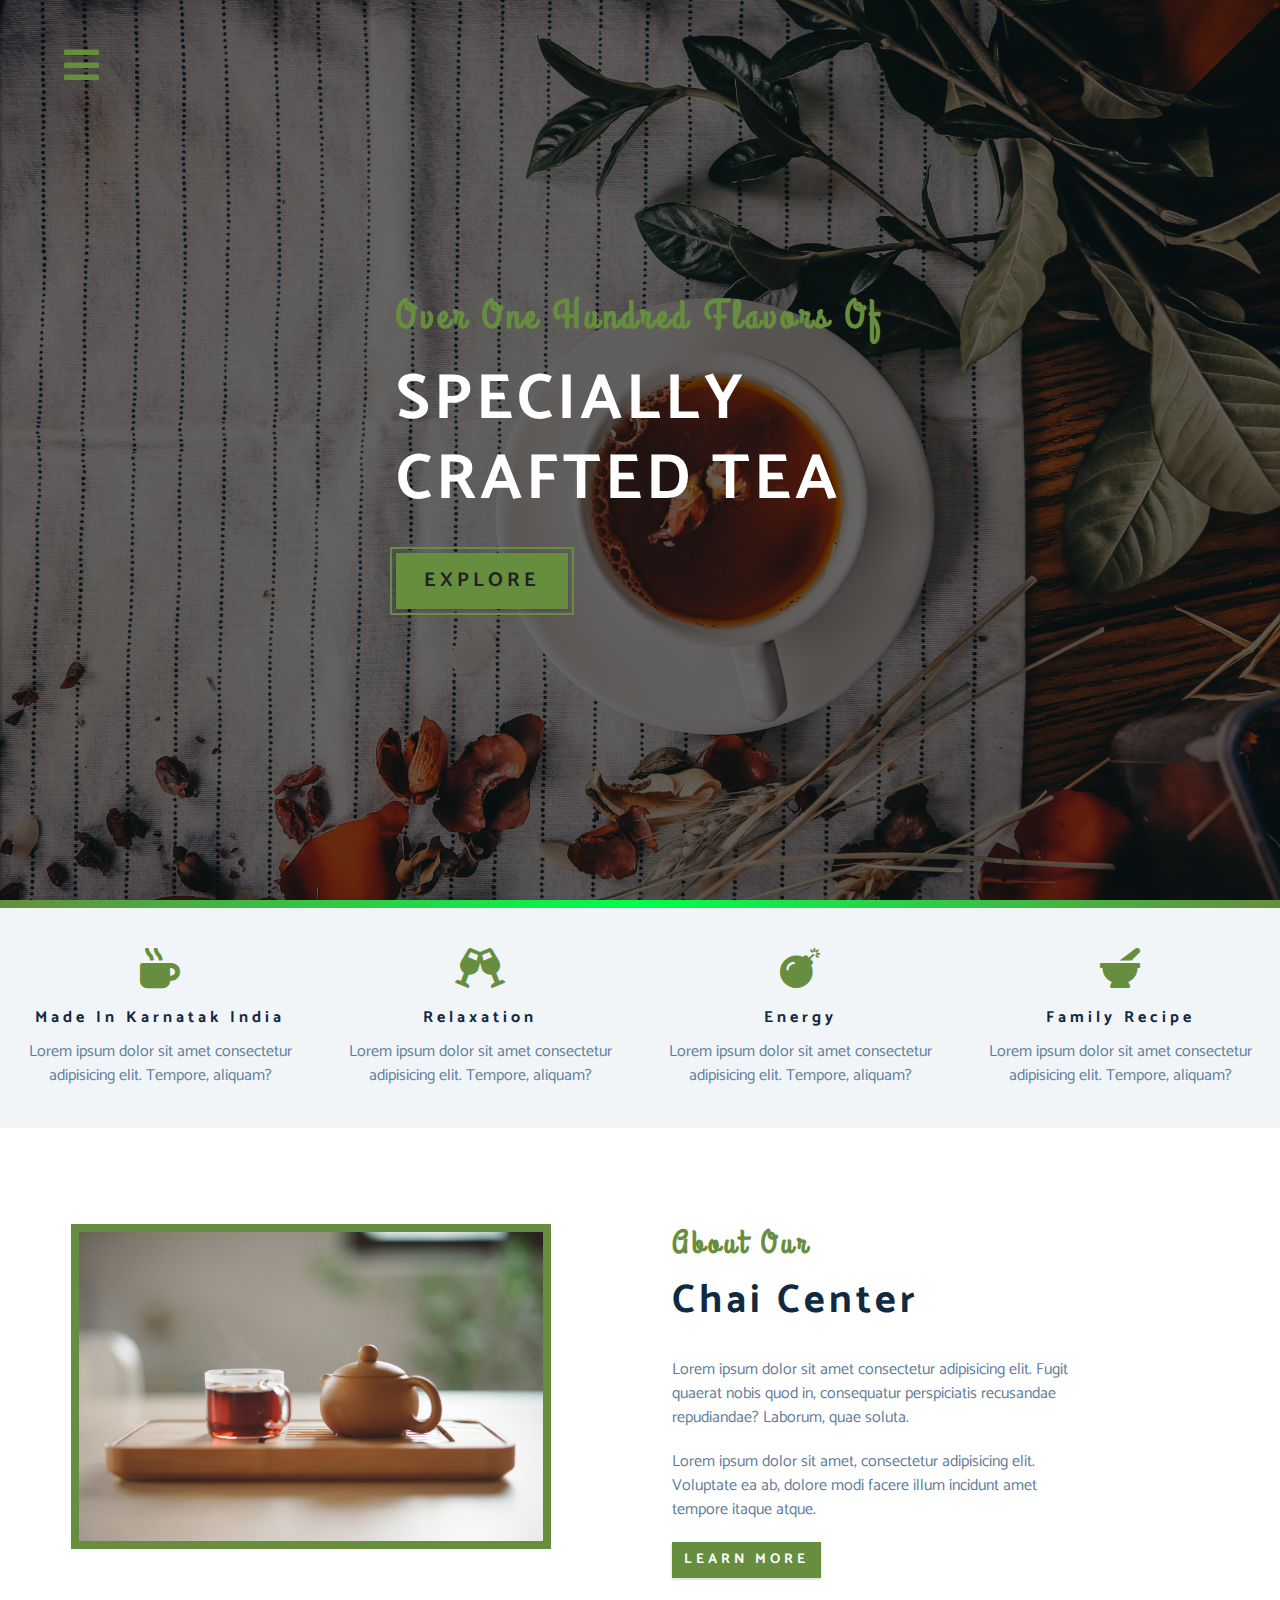
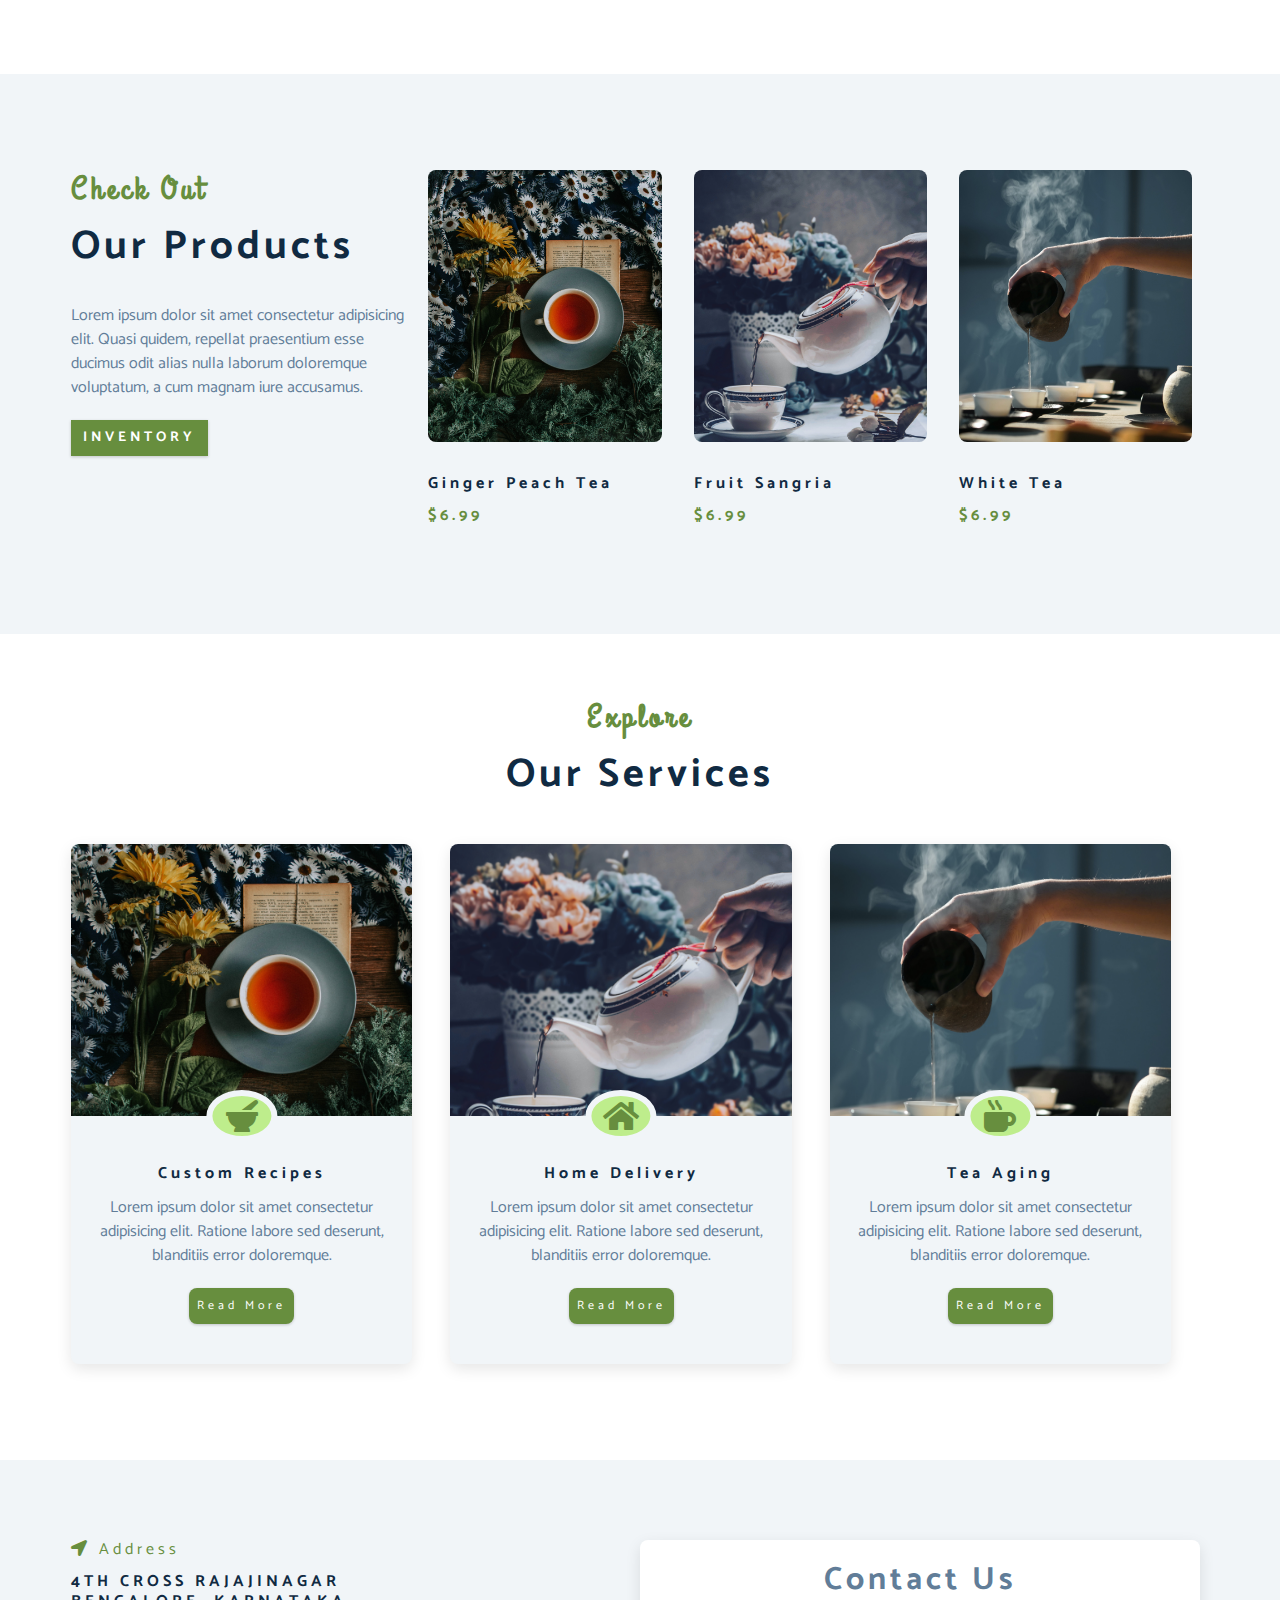
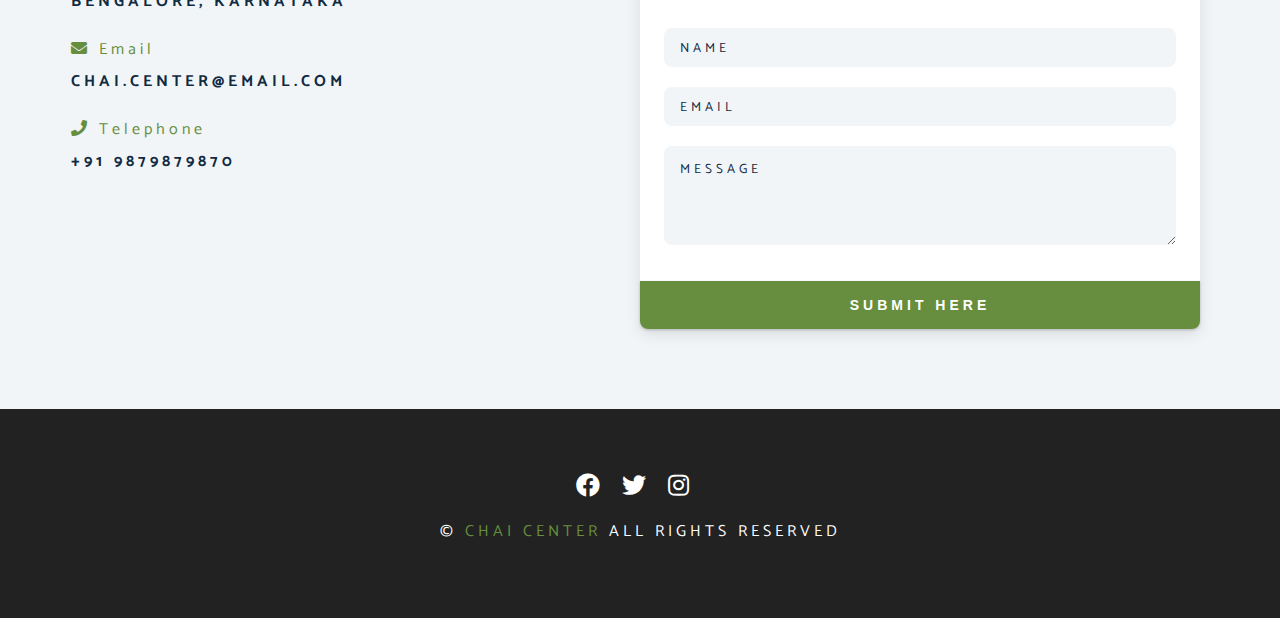
<file: index.html>
<!DOCTYPE html>
<html lang="en">
  <head>
    <meta charset="UTF-8" />
    <meta name="viewport" content="width=device-width, initial-scale=1.0" />
    <meta http-equiv="X-UA-Compatible" content="ie=edge" />
    <title>Chai Center || Home</title>
    <!-- font-awesome -->
    <link
      rel="stylesheet"
      href="./fontawesome-free-5.12.1-web/css/all.min.css"
    />
    <!-- custom css -->
    <link rel="stylesheet" href="./css/styles.css" />
  </head>
  <body>
    <!-- navbar -->

    <!-- nav button -->
    <span class="nav-btn" id="nav-btn">
      <i class="fas fa-bars"></i>
    </span>

    <nav class="navbar" id="navbar">
      <div class="navbar-header">
        <span class="nav-close" id="nav-close">
          <i class="fas fa-times"></i>
        </span>
      </div>
      <ul class="nav-items">
        <li><a href="index.html" class="nav-link">home</a></li>
        <li><a href="skills.html" class="nav-link">skills</a></li>
        <li><a href="about.html" class="nav-link">about</a></li>
        <li><a href="products.html" class="nav-link">products</a></li>
      </ul>
    </nav>

    <!-- header -->

    <header class="header">
      <div class="banner">
        <h2>Over one hundred flavors of</h2>
        <h1>
          specially <br />
          crafted Tea
        </h1>
        <a href="skills.html" class="banner-btn btn"> explore </a>
      </div>
    </header>
    <div class="content-divider"></div>

    <!-- Skills -->

    <section class="skills clearfix">
      <!-- Single skill  -->
      <article class="skill">
        <span class="skill-icon">
          <i class="fas fa-mug-hot"> </i>
        </span>
        <h4 class="skill-title">Made in Karnatak India</h4>
        <p class="skill-text">
          Lorem ipsum dolor sit amet consectetur adipisicing elit. Tempore,
          aliquam?
        </p>
      </article>

      <!-- Single skill  -->
      <article class="skill">
        <span class="skill-icon">
          <i class="fas fa-glass-cheers"> </i>
        </span>
        <h4 class="skill-title">relaxation</h4>
        <p class="skill-text">
          Lorem ipsum dolor sit amet consectetur adipisicing elit. Tempore,
          aliquam?
        </p>
      </article>

      <!-- Single skill  -->
      <article class="skill">
        <span class="skill-icon">
          <i class="fas fa-bomb"> </i>
        </span>
        <h4 class="skill-title">Energy</h4>
        <p class="skill-text">
          Lorem ipsum dolor sit amet consectetur adipisicing elit. Tempore,
          aliquam?
        </p>
      </article>
      <!-- Single skill  -->
      <article class="skill">
        <span class="skill-icon">
          <i class="fas fa-mortar-pestle"> </i>
        </span>
        <h4 class="skill-title">Family recipe</h4>
        <p class="skill-text">
          Lorem ipsum dolor sit amet consectetur adipisicing elit. Tempore,
          aliquam?
        </p>
      </article>
    </section>

    <!-- About -->

    <section>
      <div class="section-center clearfix">
        <!-- about-img -->
        <article class="about-img">
          <div class="about-picture-container">
            <img src="./img/img4.jpg" alt="tea kettle" class="about-picture" />
          </div>
        </article>
        <!-- about-info -->
        <article class="about-info">
          <!-- section title -->
          <div class="section-title">
            <h3>about our</h3>
            <h2>Chai Center</h2>
          </div>

          <p class="about-text">
            Lorem ipsum dolor sit amet consectetur adipisicing elit. Fugit
            quaerat nobis quod in, consequatur perspiciatis recusandae
            repudiandae? Laborum, quae soluta.
          </p>
          <p class="about-text">
            Lorem ipsum dolor sit amet, consectetur adipisicing elit. Voluptate
            ea ab, dolore modi facere illum incidunt amet tempore itaque atque.
          </p>
          <a href="about.html" class="btn">learn more</a>
        </article>
      </div>
    </section>

    <!-- products -->
    <section class="products">
      <div class="section-center clearfix">
        <!-- products info -->
        <article class="products-info">
          <!-- section title -->
          <div class="section-title">
            <h3>check out</h3>
            <h2>our products</h2>
          </div>

          <p class="product-text">
            Lorem ipsum dolor sit amet consectetur adipisicing elit. Quasi
            quidem, repellat praesentium esse ducimus odit alias nulla laborum
            doloremque voluptatum, a cum magnam iure accusamus.
          </p>
          <a href="products.html" class="btn">inventory</a>
        </article>
        <!-- products inventory -->
        <article class="products-inventory clearfix">
          <!-- single product -->
          <div class="product">
            <img
              src="./img/img1.jpg"
              alt="single product"
              class="product-img"
            />
            <h4 class="product-title">ginger peach tea</h4>
            <h4 class="product-price">$6.99</h4>
          </div>

          <!-- single product -->
          <div class="product">
            <img
              src="./img/img3.jpg"
              alt="single product"
              class="product-img"
            />
            <h4 class="product-title">fruit sangria</h4>
            <h4 class="product-price">$6.99</h4>
          </div>

          <!-- single product -->
          <div class="product">
            <img
              src="./img/img5.jpg"
              alt="single product"
              class="product-img"
            />
            <h4 class="product-title">white tea</h4>
            <h4 class="product-price">$6.99</h4>
          </div>
        </article>
      </div>
    </section>

    <!-- services -->
    <section class="services">
      <!-- section title -->
      <div class="section-title services-title">
        <h3>explore</h3>
        <h2>our services</h2>
      </div>

      <div class="section-center clearfix">
        <!-- single card -->
        <article class="service-card">
          <!-- img container -->
          <div class="service-img-container">
            <!-- img -->
            <img
              src="./img/img1.jpg"
              class="service-img"
              alt="single service"
            />
            <!-- service icon -->
            <span class="service-icon">
              <i class="fas fa-mortar-pestle fa-fw"></i>
            </span>
          </div>
          <!-- service info -->
          <div class="service-info">
            <h4>custom recipes</h4>
            <p>
              Lorem ipsum dolor sit amet consectetur adipisicing elit. Ratione
              labore sed deserunt, blanditiis error doloremque.
            </p>
            <a href="products.html" class="btn service-btn">read more</a>
          </div>
        </article>

        <!-- single card -->
        <article class="service-card">
          <!-- img container -->
          <div class="service-img-container">
            <!-- img -->
            <img
              src="./img/img3.jpg"
              class="service-img"
              alt="single service"
            />
            <!-- service icon -->
            <span class="service-icon">
              <i class="fas fa-home fa-fw"></i>
            </span>
          </div>
          <!-- service info -->
          <div class="service-info">
            <h4>home delivery</h4>
            <p>
              Lorem ipsum dolor sit amet consectetur adipisicing elit. Ratione
              labore sed deserunt, blanditiis error doloremque.
            </p>
            <a href="products.html" class="btn service-btn">read more</a>
          </div>
        </article>
        <!-- single card -->
        <article class="service-card">
          <!-- img container -->
          <div class="service-img-container">
            <!-- img -->
            <img
              src="./img/img5.jpg"
              class="service-img"
              alt="single service"
            />
            <!-- service icon -->
            <span class="service-icon">
              <i class="fas fa-mug-hot fa-fw"></i>
            </span>
          </div>
          <!-- service info -->
          <div class="service-info">
            <h4>tea aging</h4>
            <p>
              Lorem ipsum dolor sit amet consectetur adipisicing elit. Ratione
              labore sed deserunt, blanditiis error doloremque.
            </p>
            <a href="products.html" class="btn service-btn">read more</a>
          </div>
        </article>
      </div>
    </section>

    <!-- contact -->
    <section class="contact">
      <div class="section-center clearfix">
        <!-- contact info -->
        <article class="contact-info">
          <!-- contact item -->
          <div class="contact-item">
            <h4 class="contact-title">
              <span class="contact-icon">
                <i class="fas fa-location-arrow"></i>
              </span>
              address
            </h4>
            <h4 class="contact-text">
              4th cross Rajajinagar<br />
              Bengalore, Karnataka
            </h4>
          </div>
          <!-- contact item -->
          <div class="contact-item">
            <h4 class="contact-title">
              <span class="contact-icon">
                <i class="fas fa-envelope"></i>
              </span>
              email
            </h4>
            <h4 class="contact-text">chai.center@email.com</h4>
          </div>

          <!-- contact item -->
          <div class="contact-item">
            <h4 class="contact-title">
              <span class="contact-icon">
                <i class="fas fa-phone"></i>
              </span>
              telephone
            </h4>
            <h4 class="contact-text">+91 9879879870</h4>
          </div>
        </article>
        <!-- contact form -->
        <article class="contact-form">
          <h3>contact us</h3>
          <form>
            <div class="form-group">
              <!-- inputs -->
              <input
                type="text"
                placeholder="name"
                class="form-control"
                name="name"
              />
              <input
                type="email"
                placeholder="email"
                class="form-control"
                name="email"
              />
              <textarea
                name="message"
                placeholder="message"
                class="form-control"
                rows="5"
              ></textarea>
            </div>
            <!-- button -->
            <button type="submit" class="submit-btn btn">submit here</button>
          </form>
        </article>
      </div>
    </section>

    <!-- footer -->
    <footer class="footer">
      <div class="section-center">
        <div class="social-icons">
          <!-- social icon -->
          <a href="#" class="social-icon">
            <i class="fab fa-facebook"></i>
          </a>

          <!-- social icon -->
          <a href="#" class="social-icon">
            <i class="fab fa-twitter"></i>
          </a>

          <!-- social icon -->
          <a href="#" class="social-icon">
            <i class="fab fa-instagram"></i>
          </a>
        </div>
        <h4 class="footer-text">
          &copy;<span id="date"></span>
          <span class="company">Chai Center</span>
          all rights reserved
        </h4>
      </div>
    </footer>

    <script src="app.js"></script>
  </body>
</html>
</file>
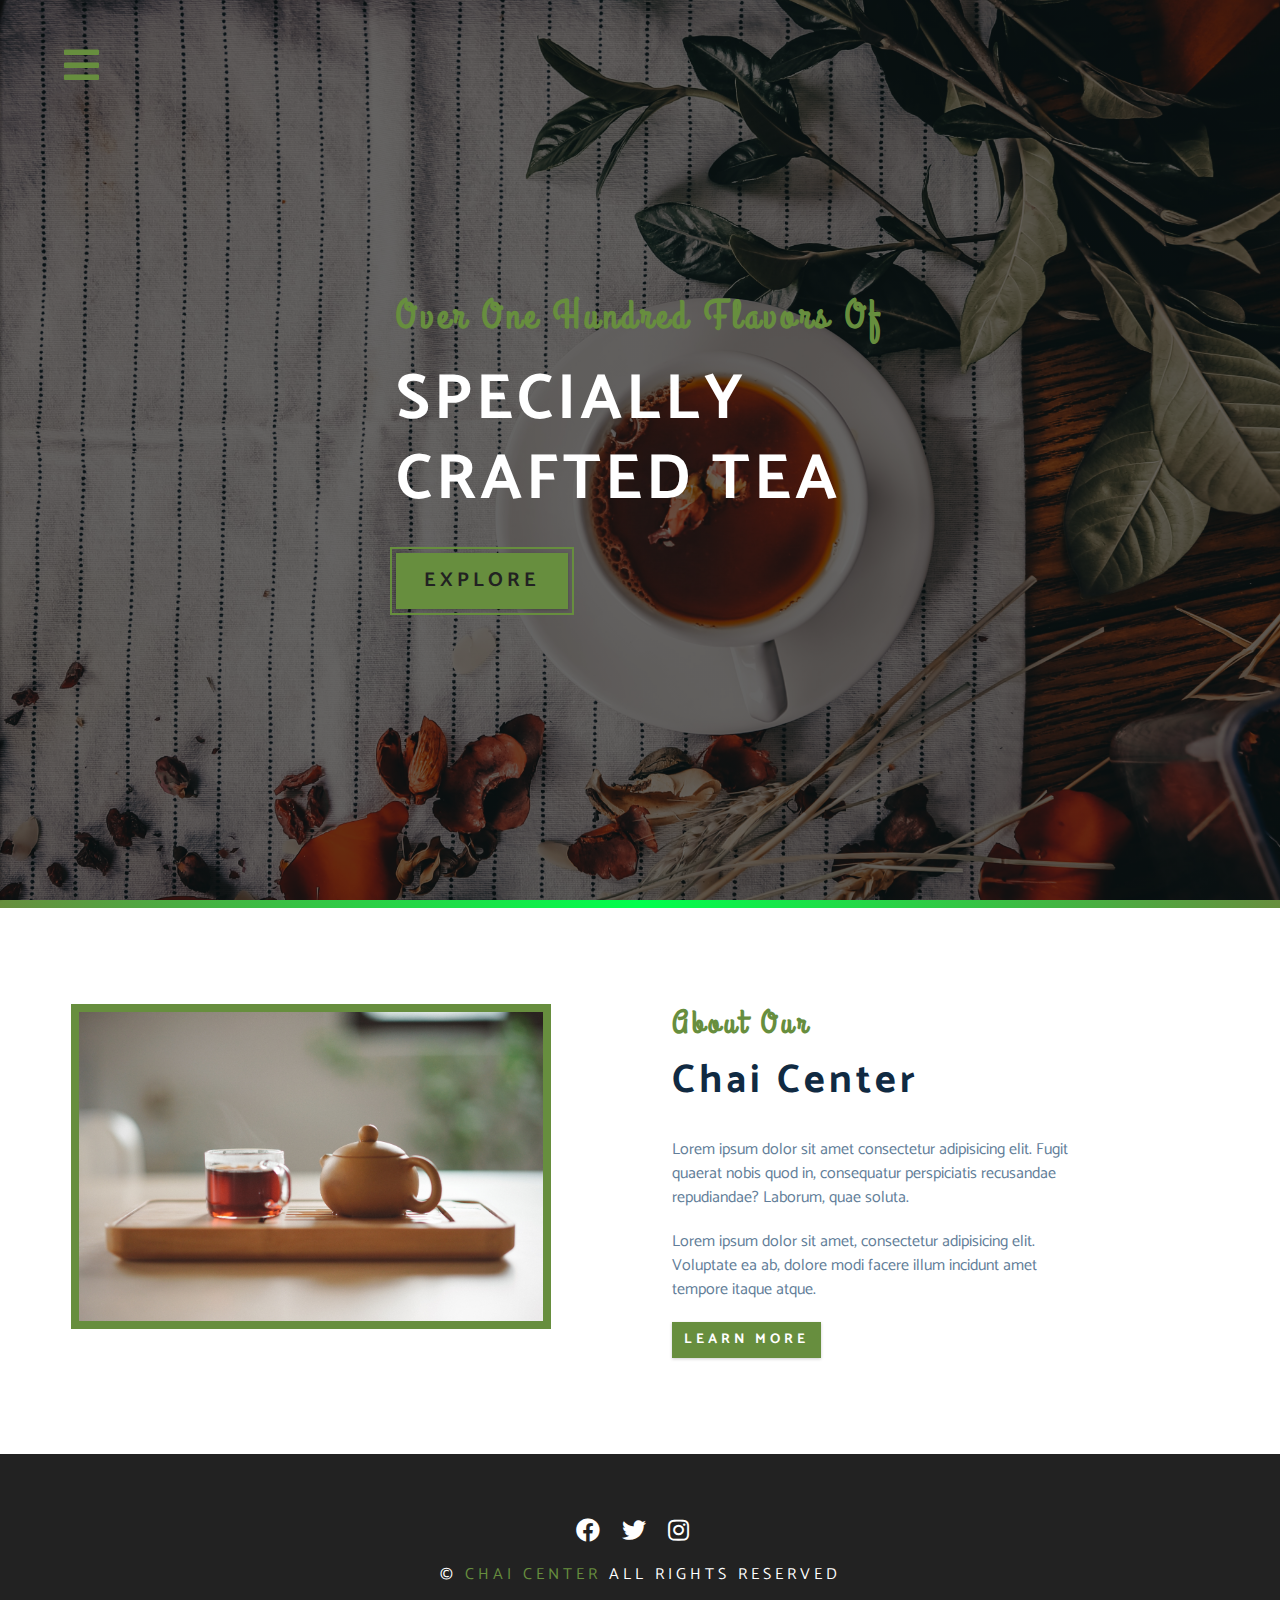
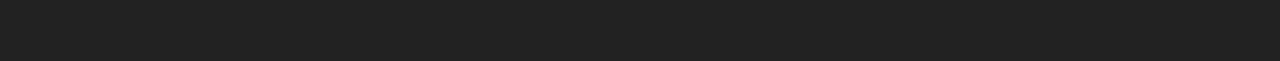
<file: about.html>
<html lang="en">
  <head>
    <meta charset="UTF-8" />
    <meta name="viewport" content="width=device-width, initial-scale=1.0" />
    <meta http-equiv="X-UA-Compatible" content="ie=edge" />
    <title>Chai Center || About</title>
    <!-- font-awesome -->
    <link
      rel="stylesheet"
      href="./fontawesome-free-5.12.1-web/css/all.min.css"
    />
    <!-- custom css -->
    <link rel="stylesheet" href="./css/styles.css" />
  </head>
  <body>
    <!-- navbar -->

    <!-- nav button -->
    <span class="nav-btn" id="nav-btn">
      <i class="fas fa-bars"></i>
    </span>

    <nav class="navbar" id="navbar">
      <div class="navbar-header">
        <span class="nav-close" id="nav-close">
          <i class="fas fa-times"></i>
        </span>
      </div>
      <ul class="nav-items">
        <li><a href="index.html" class="nav-link">home</a></li>
        <li><a href="skills.html" class="nav-link">skills</a></li>
        <li><a href="about.html" class="nav-link">about</a></li>
        <li><a href="products.html" class="nav-link">products</a></li>
      </ul>
    </nav>

    <!-- header -->

    <header class="header">
      <div class="banner">
        <h2>Over one hundred flavors of</h2>
        <h1>
          specially <br />
          crafted Tea
        </h1>
        <a href="skills.html" class="banner-btn btn"> explore </a>
      </div>
    </header>
    <div class="content-divider"></div>

    <!-- About -->

    <section>
      <div class="section-center clearfix">
        <!-- about-img -->
        <article class="about-img">
          <div class="about-picture-container">
            <img src="./img/img4.jpg" alt="tea kettle" class="about-picture" />
          </div>
        </article>
        <!-- about-info -->
        <article class="about-info">
          <!-- section title -->
          <div class="section-title">
            <h3>about our</h3>
            <h2>Chai Center</h2>
          </div>
          <p class="about-text">
            Lorem ipsum dolor sit amet consectetur adipisicing elit. Fugit
            quaerat nobis quod in, consequatur perspiciatis recusandae
            repudiandae? Laborum, quae soluta.
          </p>
          <p class="about-text">
            Lorem ipsum dolor sit amet, consectetur adipisicing elit. Voluptate
            ea ab, dolore modi facere illum incidunt amet tempore itaque atque.
          </p>
          <a href="about.html" class="btn">learn more</a>
        </article>
      </div>
    </section>

    <!-- footer -->
    <footer class="footer">
      <div class="section-center">
        <div class="social-icons">
          <!-- social icon -->
          <a href="#" class="social-icon">
            <i class="fab fa-facebook"></i>
          </a>

          <!-- social icon -->
          <a href="#" class="social-icon">
            <i class="fab fa-twitter"></i>
          </a>

          <!-- social icon -->
          <a href="#" class="social-icon">
            <i class="fab fa-instagram"></i>
          </a>
        </div>
        <h4 class="footer-text">
          &copy;<span id="date"></span>
          <span class="company">Chai Center</span>
          all rights reserved
        </h4>
      </div>
    </footer>

    <script src="app.js"></script>
  </body>
</html>
</file>
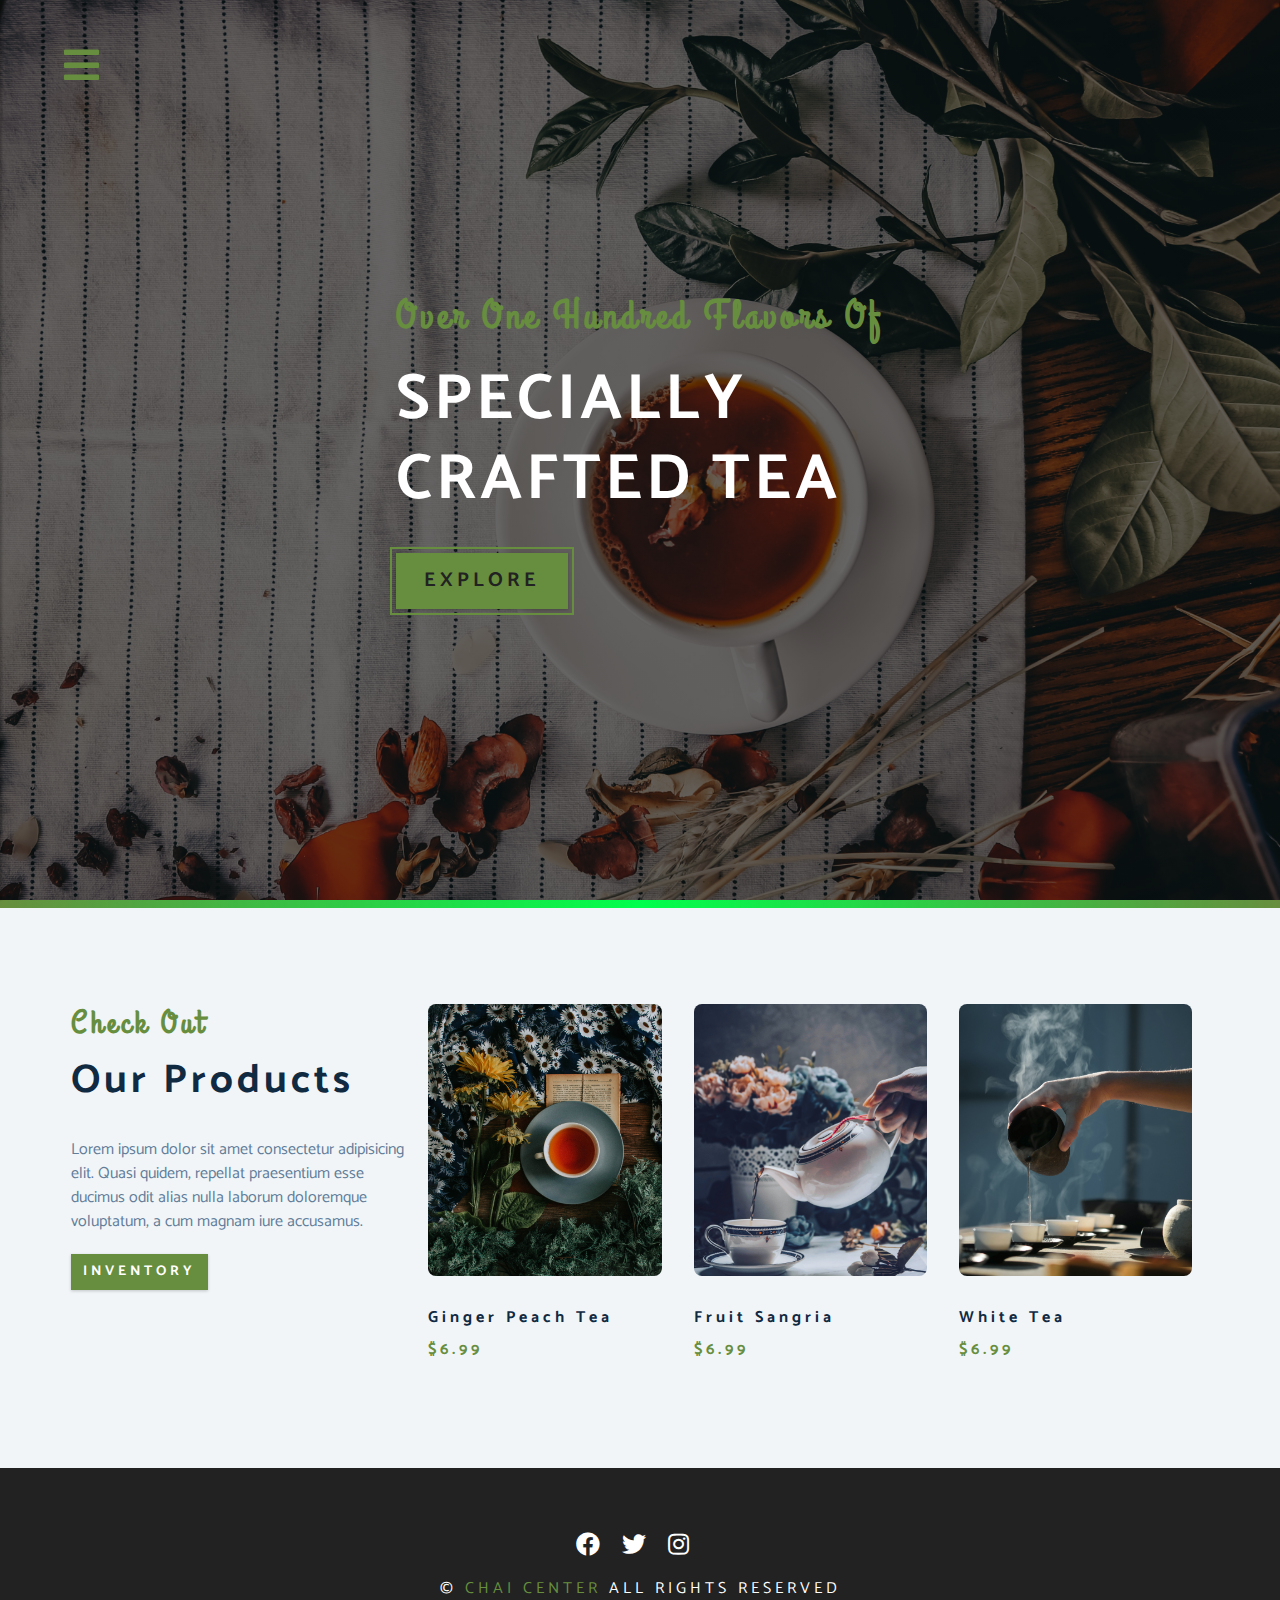
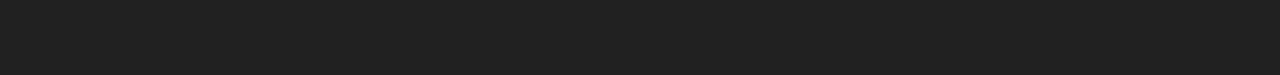
<file: products.html>
<html lang="en">
  <head>
    <meta charset="UTF-8" />
    <meta name="viewport" content="width=device-width, initial-scale=1.0" />
    <meta http-equiv="X-UA-Compatible" content="ie=edge" />
    <title>Chai Center || Products</title>
    <!-- font-awesome -->
    <link
      rel="stylesheet"
      href="./fontawesome-free-5.12.1-web/css/all.min.css"
    />
    <!-- custom css -->
    <link rel="stylesheet" href="./css/styles.css" />
  </head>
  <body>
    <!-- navbar -->

    <!-- nav button -->
    <span class="nav-btn" id="nav-btn">
      <i class="fas fa-bars"></i>
    </span>

    <nav class="navbar" id="navbar">
      <div class="navbar-header">
        <span class="nav-close" id="nav-close">
          <i class="fas fa-times"></i>
        </span>
      </div>
      <ul class="nav-items">
        <li><a href="index.html" class="nav-link">home</a></li>
        <li><a href="skills.html" class="nav-link">skills</a></li>
        <li><a href="about.html" class="nav-link">about</a></li>
        <li><a href="products.html" class="nav-link">products</a></li>
      </ul>
    </nav>

    <!-- header -->

    <header class="header">
      <div class="banner">
        <h2>Over one hundred flavors of</h2>
        <h1>
          specially <br />
          crafted Tea
        </h1>
        <a href="skills.html" class="banner-btn btn"> explore </a>
      </div>
    </header>
    <div class="content-divider"></div>

    <!-- products -->
    <section class="products">
      <div class="section-center clearfix">
        <!-- products info -->
        <article class="products-info">
          <!-- section title -->
          <div class="section-title">
            <h3>check out</h3>
            <h2>our products</h2>
          </div>

          <p class="product-text">
            Lorem ipsum dolor sit amet consectetur adipisicing elit. Quasi
            quidem, repellat praesentium esse ducimus odit alias nulla laborum
            doloremque voluptatum, a cum magnam iure accusamus.
          </p>
          <a href="products.html" class="btn">inventory</a>
        </article>
        <!-- products inventory -->
        <article class="products-inventory clearfix">
          <!-- single product -->
          <div class="product">
            <img
              src="./img/img1.jpg"
              alt="single product"
              class="product-img"
            />
            <h4 class="product-title">ginger peach tea</h4>
            <h4 class="product-price">$6.99</h4>
          </div>

          <!-- single product -->
          <div class="product">
            <img
              src="./img/img3.jpg"
              alt="single product"
              class="product-img"
            />
            <h4 class="product-title">fruit sangria</h4>
            <h4 class="product-price">$6.99</h4>
          </div>

          <!-- single product -->
          <div class="product">
            <img
              src="./img/img5.jpg"
              alt="single product"
              class="product-img"
            />
            <h4 class="product-title">white tea</h4>
            <h4 class="product-price">$6.99</h4>
          </div>
        </article>
      </div>
    </section>

    <!-- footer -->
    <footer class="footer">
      <div class="section-center">
        <div class="social-icons">
          <!-- social icon -->
          <a href="#" class="social-icon">
            <i class="fab fa-facebook"></i>
          </a>

          <!-- social icon -->
          <a href="#" class="social-icon">
            <i class="fab fa-twitter"></i>
          </a>

          <!-- social icon -->
          <a href="#" class="social-icon">
            <i class="fab fa-instagram"></i>
          </a>
        </div>
        <h4 class="footer-text">
          &copy;<span id="date"></span>
          <span class="company">Chai Center</span>
          all rights reserved
        </h4>
      </div>
    </footer>

    <script src="app.js"></script>
  </body>
</html>
</file>
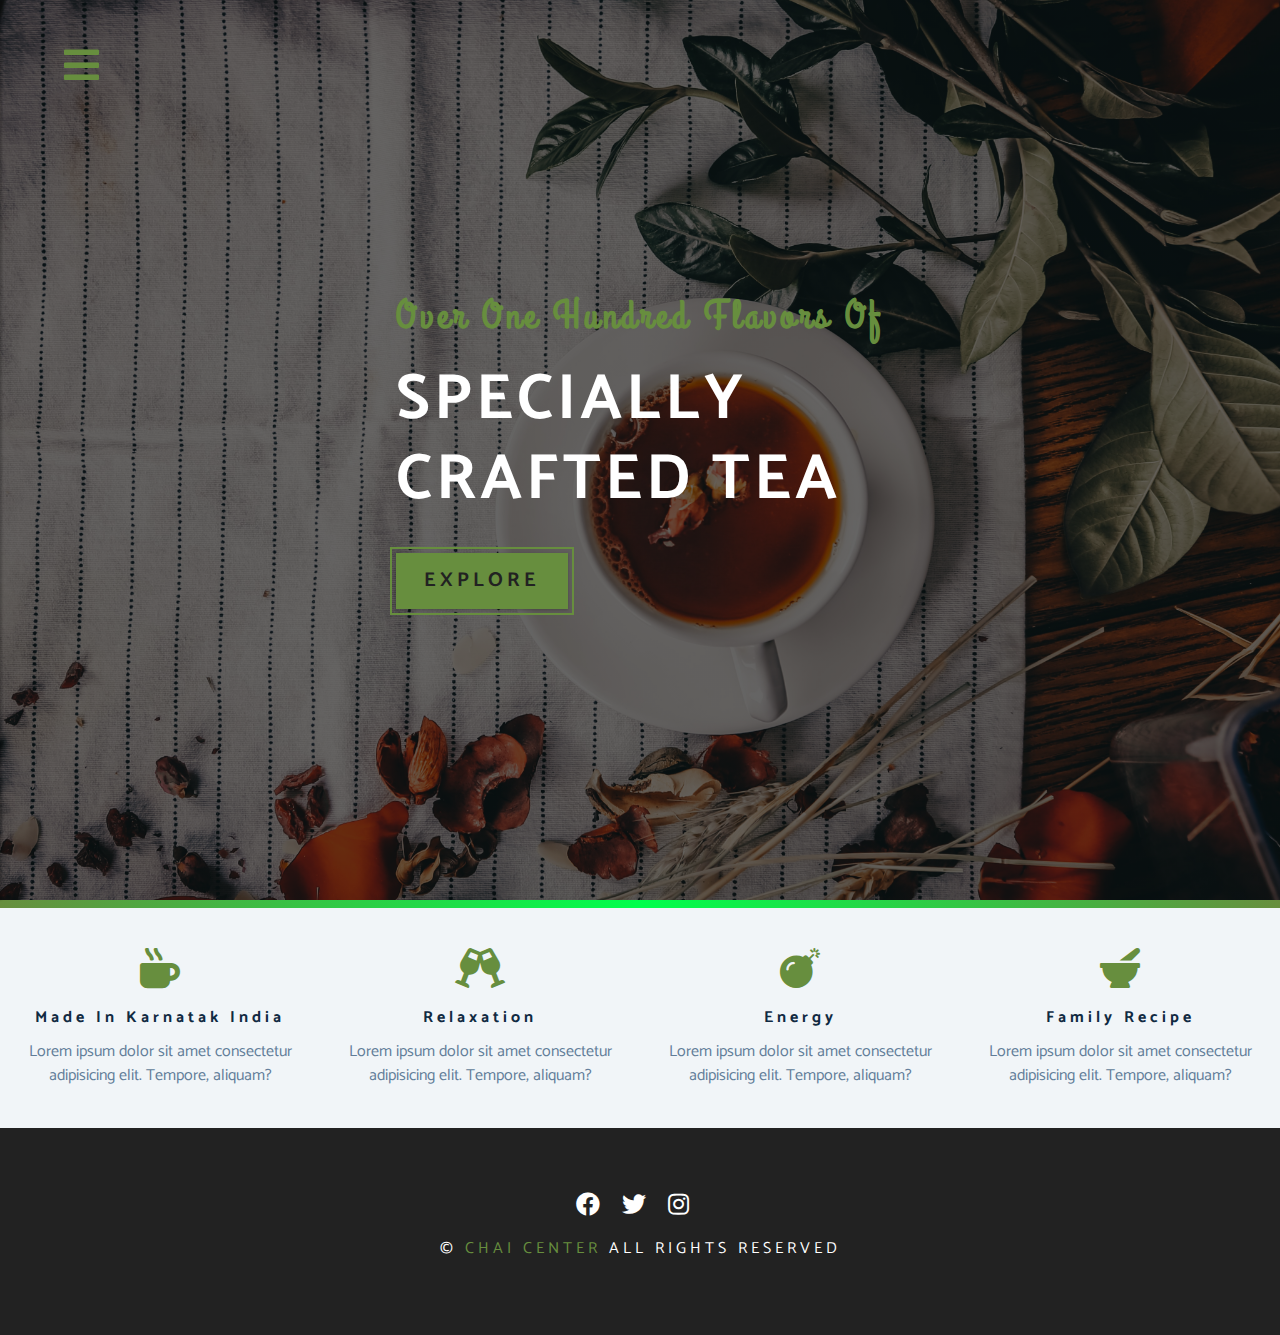
<file: skills.html>
<html lang="en">
  <head>
    <meta charset="UTF-8" />
    <meta name="viewport" content="width=device-width, initial-scale=1.0" />
    <meta http-equiv="X-UA-Compatible" content="ie=edge" />
    <title>Chai Center || Skills</title>
    <!-- font-awesome -->
    <link
      rel="stylesheet"
      href="./fontawesome-free-5.12.1-web/css/all.min.css"
    />
    <!-- custom css -->
    <link rel="stylesheet" href="./css/styles.css" />
  </head>
  <body>
    <!-- navbar -->

    <!-- nav button -->
    <span class="nav-btn" id="nav-btn">
      <i class="fas fa-bars"></i>
    </span>

    <nav class="navbar" id="navbar">
      <div class="navbar-header">
        <span class="nav-close" id="nav-close">
          <i class="fas fa-times"></i>
        </span>
      </div>
      <ul class="nav-items">
        <li><a href="index.html" class="nav-link">home</a></li>
        <li><a href="skills.html" class="nav-link">skills</a></li>
        <li><a href="about.html" class="nav-link">about</a></li>
        <li><a href="products.html" class="nav-link">products</a></li>
      </ul>
    </nav>

    <!-- header -->

    <header class="header">
      <div class="banner">
        <h2>Over one hundred flavors of</h2>
        <h1>
          specially <br />
          crafted Tea
        </h1>
        <a href="skills.html" class="banner-btn btn"> explore </a>
      </div>
    </header>
    <div class="content-divider"></div>

    <!-- Skills -->

    <section class="skills clearfix">
      <!-- Single skill  -->
      <article class="skill">
        <span class="skill-icon">
          <i class="fas fa-mug-hot"> </i>
        </span>
        <h4 class="skill-title">Made in Karnatak India</h4>
        <p class="skill-text">
          Lorem ipsum dolor sit amet consectetur adipisicing elit. Tempore,
          aliquam?
        </p>
      </article>

      <!-- Single skill  -->
      <article class="skill">
        <span class="skill-icon">
          <i class="fas fa-glass-cheers"> </i>
        </span>
        <h4 class="skill-title">relaxation</h4>
        <p class="skill-text">
          Lorem ipsum dolor sit amet consectetur adipisicing elit. Tempore,
          aliquam?
        </p>
      </article>

      <!-- Single skill  -->
      <article class="skill">
        <span class="skill-icon">
          <i class="fas fa-bomb"> </i>
        </span>
        <h4 class="skill-title">Energy</h4>
        <p class="skill-text">
          Lorem ipsum dolor sit amet consectetur adipisicing elit. Tempore,
          aliquam?
        </p>
      </article>
      <!-- Single skill  -->
      <article class="skill">
        <span class="skill-icon">
          <i class="fas fa-mortar-pestle"> </i>
        </span>
        <h4 class="skill-title">Family recipe</h4>
        <p class="skill-text">
          Lorem ipsum dolor sit amet consectetur adipisicing elit. Tempore,
          aliquam?
        </p>
      </article>
    </section>

    <!-- footer -->
    <footer class="footer">
      <div class="section-center">
        <div class="social-icons">
          <!-- social icon -->
          <a href="#" class="social-icon">
            <i class="fab fa-facebook"></i>
          </a>

          <!-- social icon -->
          <a href="#" class="social-icon">
            <i class="fab fa-twitter"></i>
          </a>

          <!-- social icon -->
          <a href="#" class="social-icon">
            <i class="fab fa-instagram"></i>
          </a>
        </div>
        <h4 class="footer-text">
          &copy;<span id="date"></span>
          <span class="company">Chai Center</span>
          all rights reserved
        </h4>
      </div>
    </footer>

    <script src="app.js"></script>
  </body>
</html>
</file>
<file: css/styles.css>
/*
================================
FONTS
================================
*/

@import url('https://fonts.googleapis.com/css?family=Catamaran:400,700|Grand+Hotel');

/*
================================
VARIABLES
================================
*/

:root {
  --clr-primary: #678e3e;
  --clr-primary-light: #beed8c;
  --clr-grey-1: #102a42;
  --clr-grey-5: #617d98;
  --clr-grey-10: #f1f5f8;
  --clr-white: #ffff;
  --ff-primary: 'Catamaran', sans-serif;
  --ff-secondary: 'Grand Hotel', cursive;
  --transition: all 0.3s linear;
  --spacing: 0.25rem;
  --radius: 0.5rem;
}

/*
================================
GLOBAL STYLES
================================
*/

* {
  margin: 0;
  padding: 0;
  box-sizing: border-box;
}

body {
  background-color: var(--clr-white);
  color: var(--clr-grey-1);
  font-family: var(--ff-primary);
  line-height: 1.5rem;
  font-size: 0.875rem;
}

a {
  text-decoration: none;
}

img {
  width: 100%;
  display: block;
}

h1,
h2,
h3,
h4 {
  letter-spacing: var(--spacing);
  text-transform: capitalize;
  line-height: 1.25;
  margin-bottom: 0.75rem;
}

h1 {
  font-size: 3rem;
}

h2 {
  font-size: 2rem;
}

h3 {
  font-size: 1rem;
}

h4 {
  font-size: 0.875rem;
}

p {
  margin-bottom: 1.25rem;
}

@media screen and (min-width: 800px) {
  h1 {
    font-size: 4rem;
  }

  h2 {
    font-size: 2.5rem;
  }

  h3 {
    font-size: 2rem;
  }

  h4 {
    font-size: 1rem;
  }

  body {
    font-size: 1rem;
  }

  h1,
  h2,
  h3,
  h4 {
    line-height: 1.25;
  }
}

.btn {
  text-transform: uppercase;
  background-color: var(--clr-primary);
  color: var(--clr-white);
  padding: 0.375rem 0.75rem;
  letter-spacing: var(--spacing);
  display: inline-block;
  font-weight: 700;
  transition: var(--transition);
  border: none;
  cursor: pointer;
  box-shadow: 0 1px 3px rgba(0, 0, 0, 0.2);
  font-size: 0.875rem;
}

.btn:hover {
  background-color: var(--clr-primary-light);
  color: var(--ff-primary);
}

.clearfix::after,
.clearfix::before {
  content: '';
  clear: both;
  display: table;
}

.section-title h3 {
  font-family: var(--ff-secondary);
  color: var(--clr-primary);
}

.section-title {
  margin-bottom: 2rem;
}

.section-center {
  padding: 4rem 0;
  width: 85vw;
  margin: 0 auto;
  max-width: 1170px;
}
@media screen and (min-width: 992px) {
  .section-center {
    width: 95vw;
    padding: 4rem 1rem;
  }
}

/*
=============== 
Animation
===============
*/
@keyframes bounce {
  0% {
    transform: scale(1);
  }
  50% {
    transform: scale(2);
  }
  100% {
    transform: scale(1);
  }
}
@keyframes slideFromRight {
  0% {
    transform: translateX(1000px);
    opacity: 0;
  }
  50% {
    transform: translateX(-200px);
    opacity: 0.5;
  }
  75% {
    transform: translateX(50px);
    opacity: 0.75;
  }
  100% {
    transform: translateX(0px);
    opacity: 1;
  }
}
@keyframes slideFromLeft {
  0% {
    transform: translateX(-1000px);
    opacity: 0;
  }
  50% {
    transform: translateX(200px);
    opacity: 0.5;
  }
  75% {
    transform: translateX(-50px);
    opacity: 0.75;
  }
  100% {
    transform: translateX(0px);
    opacity: 1;
  }
}
@keyframes show {
  0% {
    transform: scale(1.5);
    opacity: 0;
  }
  50% {
    transform: scale(2);
    opacity: 0.5;
  }
  100% {
    transform: scale(1);
    opacity: 1;
  }
}

/*
=============== 
NAVBAR
===============
*/
.nav-btn {
  position: fixed;
  top: 5%;
  left: 5%;
  font-size: 2.5rem;
  color: var(--clr-primary);
  z-index: 1;
  cursor: pointer;
  animation: bounce 2s ease infinite;
}

/* navbar */
.navbar {
  position: fixed;
  top: 0;
  left: 0;
  width: 100%;
  height: 100%;
  background: var(--clr-grey-10);
  z-index: 2;
  box-shadow: 2px 0 2px rgba(0, 0, 0, 0.2);
  transform: translateX(-100%);
  transition: var(--transition);
}
.showNav {
  transform: translate(0);
}
.navbar-header {
  text-align: right;
  padding-right: 1rem;
}
.nav-close {
  font-size: 2.5rem;
  cursor: pointer;
  color: #f29c9c;
  transition: var(--transition);
}
.nav-close:hover {
  color: #bb2525;
}
.nav-items {
  list-style-type: none;
}
.nav-link {
  display: block;
  font-size: 1.5rem;
  padding: 0.25rem 1rem;
  text-transform: uppercase;
  letter-spacing: var(--spacing);
  color: var(--clr-grey-5);
  transition: var(--transition);
}
.nav-link:hover {
  background: var(--clr-primary-light);
  color: var(--clr-primary);
  padding-left: 1.5rem;
  border-left: 0.25rem solid var(--clr-primary);
}
@media screen and (min-width: 768px) {
  .navbar {
    width: 30vw;
    max-width: 20rem;
  }
}

/*
================================
HEADER
================================
*/

.header {
  min-height: 100vh;
  background-image: linear-gradient(rgba(0, 0, 0, 0.6), rgba(0, 0, 0, 0.6)),
    url('..//img/img2.jpg');
  background-repeat: no-repeat;
  background-position: cente r;
  background-size: cover;
  position: relative;
  overflow-x: hidden;
}

.banner {
  position: absolute;
  top: 50%;
  left: 50%;
  transform: translate(-50%, -50%);
}

.banner h2 {
  font-family: var(--ff-secondary);
  color: var(--clr-primary);
  animation: slideFromRight 5s ease-in-out 1;
}

.banner h1 {
  text-transform: uppercase;
  color: var(--clr-white);
  margin-top: 1.25rem;
  margin-bottom: 2rem;
  animation: slideFromLeft 5s ease-in-out 1;
}

.banner-btn {
  outline: 0.125rem solid var(--clr-primary);
  outline-offset: 0.25rem;
  font-size: 1.25rem;
  padding: 1rem 1.75rem;
  animation: show 5s linear 1;
  color: #222;
}

.content-divider {
  height: 0.5rem;
  background: linear-gradient(
    to right,
    var(--clr-primary),
    rgb(0, 255, 76),
    var(--clr-primary)
  );
}

/*
================================
SKILLS
================================
*/

.skills {
  background: var(--clr-grey-10);
}

.skill {
  padding: 2.5rem 0;
  text-align: center;
  transition: var(--transition);
}

.skill-icon {
  font-size: 2.5rem;
  margin-bottom: 1.25rem;
  transition: var(--transition);
  display: inline-block;
  color: var(--clr-primary);
}

.skill-text {
  color: var(--clr-grey-5);
  max-width: 17rem;
  margin: 0 auto;
}

.skill:hover {
  background: var(--clr-white);
  box-shadow: 0 2px var(--clr-primary);
}

.skill:hover .skill-icon {
  transform: translateY(-5px);
}

@media screen and (min-width: 550px) {
  .skill {
    float: left;
    width: 50%;
  }
}

@media screen and (min-width: 1200px) {
  .skill {
    width: 25%;
  }
}

/*
================================
ABOUT
================================
*/

.about-img,
.about-info {
  padding: 2rem 0;
}
.about-picture-container {
  background: var(--clr-primary);
  border: 0.5rem solid var(--clr-primary);
  max-width: 30rem;
  overflow: hidden;
}
.about-picture {
  transition: var(--transition);
}
.about-picture-container:hover .about-picture {
  opacity: 0.5;
  transform: scale(1.2);
}
.about-text {
  max-width: 26rem;
  color: var(--clr-grey-5);
}
@media screen and (min-width: 992px) {
  .about-img,
  .about-info {
    float: left;
    width: 50%;
  }
  .about-info {
    padding-left: 2rem;
  }
}

/*
=============== 
PRODUCTS
===============
*/
.products {
  background: var(--clr-grey-10);
}
.products article {
  padding: 2rem 0;
}

.product-text {
  color: var(--clr-grey-5);
  max-width: 26rem;
}
.product {
  margin-bottom: 2rem;
}
.product-img {
  border-radius: var(--radius);
  margin-bottom: 2rem;
  height: 17rem;
  object-fit: cover;
}
.product-price {
  color: var(--clr-primary);
}
@media screen and (min-width: 768px) {
  .product {
    float: left;
    width: 50%;
    padding-right: 2rem;
  }
}
@media screen and (min-width: 992px) {
  .product {
    width: 33.3%;
  }
}
@media screen and (min-width: 1200px) {
  .products-info {
    float: left;
    width: 30%;
  }
  .products-inventory {
    float: left;
    width: 70%;
  }
  .product {
    margin-bottom: 0;
    padding: 0 1rem;
  }
}

/*
=============== 
SERVICES
===============
*/
.services-title {
  margin-top: 4rem;
  margin-bottom: -4rem;
  text-align: center;
}
.service-card {
  margin: 2rem 0;
  background: var(--clr-grey-10);
  border-radius: var(--radius);
  box-shadow: 0 5px 15px rgba(0, 0, 0, 0.1);
  transition: var(--transition);
}
.service-card:hover {
  transform: scale(1.02);
  box-shadow: 0 5px 15px rgba(0, 0, 0, 0.2);
}
.service-img {
  height: 17rem;
  object-fit: cover;
  border-top-left-radius: var(--radius);
  border-top-right-radius: var(--radius);
}
.service-info {
  text-align: center;
  padding: 3rem 1rem 2.5rem 1rem;
}
.service-info p {
  max-width: 20rem;
  color: var(--clr-grey-5);
  margin: 0 auto;
}
.service-btn {
  font-size: 0.75rem;
  text-transform: capitalize;
  padding: 0.375rem 0.5rem;
  border-radius: var(--radius);
  font-weight: 400;
  margin-top: 1.25rem;
}
@media screen and (min-width: 768px) {
  .service-card {
    float: left;
    width: 45%;
    margin-right: 5%;
  }
}
@media screen and (min-width: 992px) {
  .service-card {
    width: 30%;
    margin-right: 3.333%;
  }
}

.service-img-container {
  position: relative;
}
.service-icon {
  position: absolute;
  left: 50%;
  bottom: 0;
  font-size: 2rem;
  color: var(--clr-primary);
  background: var(--clr-primary-light);
  padding: 0.25rem 0.6rem;
  border-radius: 50%;
  transform: translate(-50%, 50%);
  border: 0.375rem solid var(--clr-grey-10);
}

/*
=============== 
CONTACT
===============
*/
.contact {
  background: var(--clr-grey-10);
}
.contact-form,
.contact-info {
  margin: 1rem 0;
}
.contact-item {
  margin-bottom: 1.75rem;
}
.contact-title {
  color: var(--clr-primary);
  font-weight: 400;
}
.contact-text {
  text-transform: uppercase;
}
.contact-form {
  background: var(--clr-white);
  border-radius: var(--radius);
  text-align: center;
  box-shadow: 0 5px 15px rgba(0, 0, 0, 0.1);
  transition: var(--transition);
  max-width: 35rem;
}
.contact-form:hover {
  box-shadow: 0 5px 15px rgba(0, 0, 0, 0.2);
}
.contact-form h3 {
  padding-top: 1.25rem;
  color: var(--clr-grey-5);
}
.form-group {
  padding: 1rem 1.5rem;
}
.form-control {
  display: block;
  width: 100%;
  padding: 0.75rem 1rem;
  border: none;
  margin-bottom: 1.25rem;
  background: var(--clr-grey-10);
  border-radius: var(--radius);
  text-transform: uppercase;
  letter-spacing: var(--spacing);
}
.form-control::placeholder {
  font-family: var(--ff-primary);
  color: var(--clr-grey-1);
  text-transform: uppercase;
  letter-spacing: var(--spacing);
}
.submit-btn {
  display: block;
  width: 100%;
  padding: 1rem;
  border-bottom-left-radius: var(--radius);
  border-bottom-right-radius: var(--radius);
}
@media screen and (min-width: 992px) {
  .contact-form,
  .contact-info {
    float: left;
    width: 50%;
  }
}
/*
=============== 
FOOTER
===============
*/
.footer {
  background: #222;
  text-align: center;
}
.social-icon {
  color: var(--clr-white);
  font-size: 1.5rem;
  margin-right: 1rem;
  transition: var(--transition);
}
.social-icon:hover {
  color: var(--clr-primary);
}
.footer-text {
  margin-top: 1.25rem;
  text-transform: uppercase;
  color: var(--clr-white);
  font-weight: 400;
}
.company {
  color: var(--clr-primary);
}
</file>
